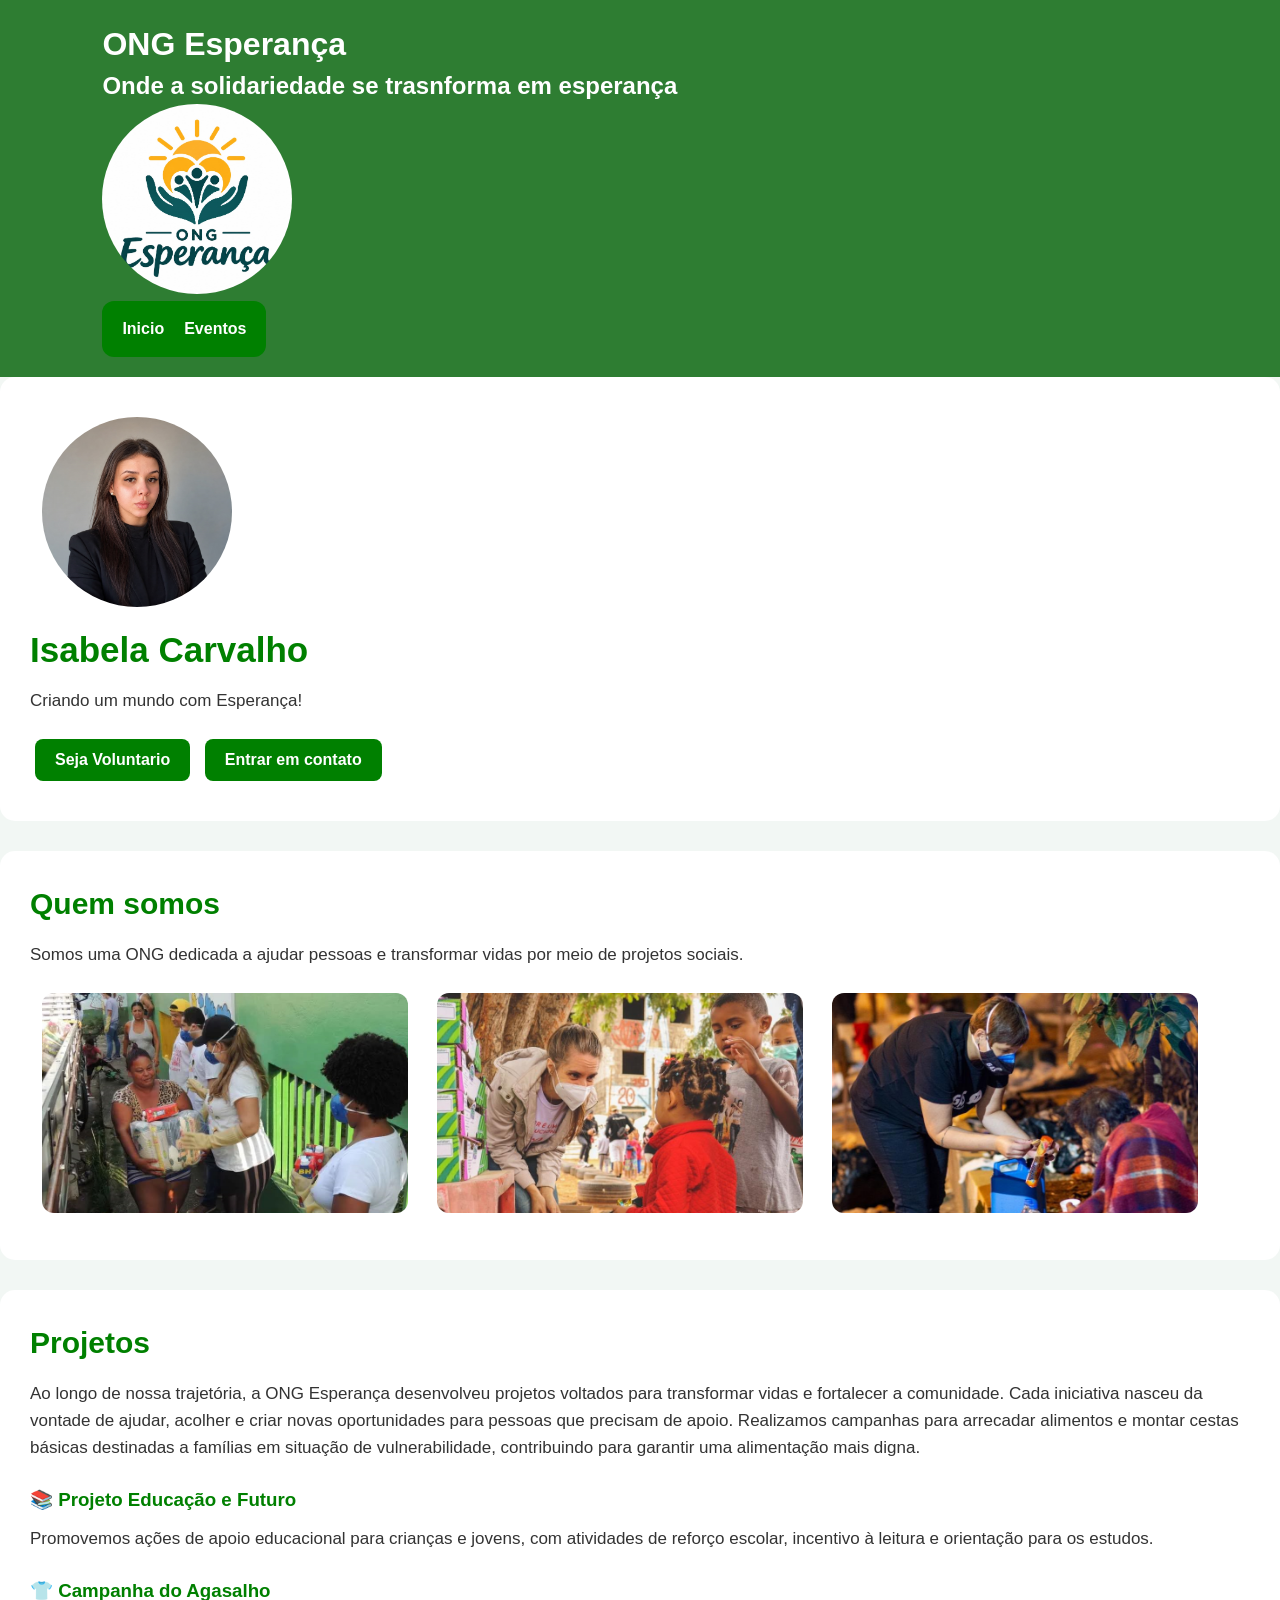
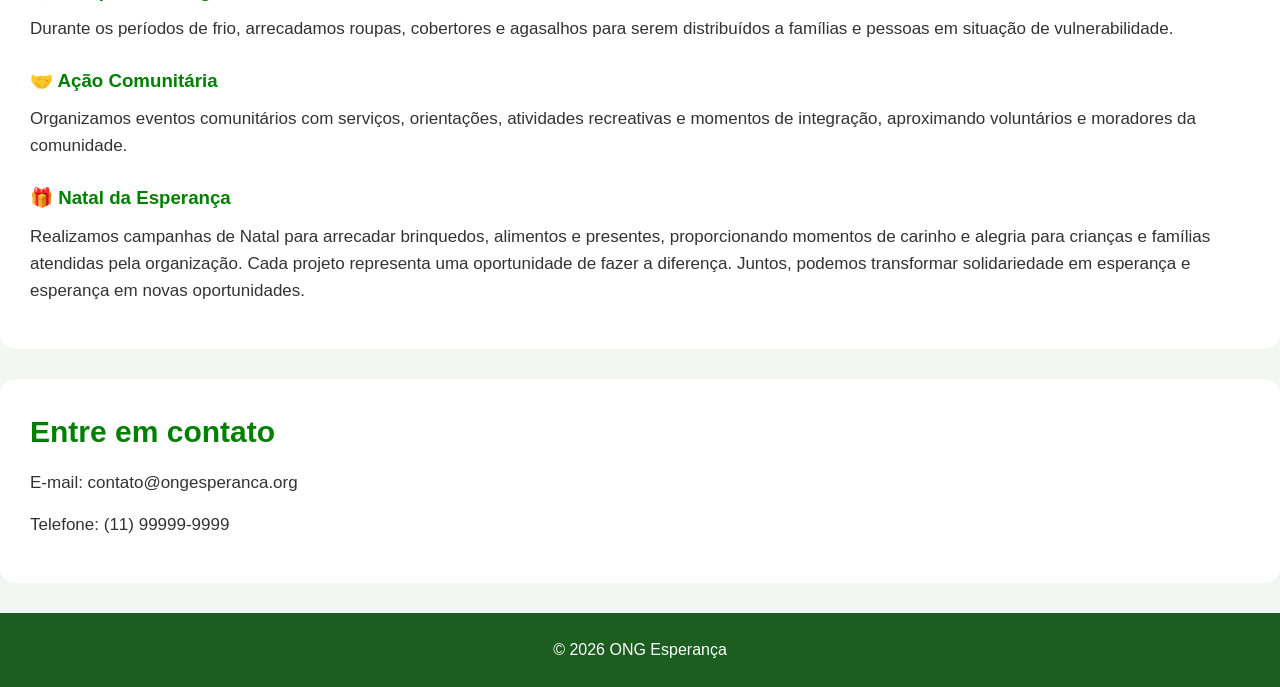
<file: index.html>
<!DOCTYPE html>
<html lang="pt-BR">
<head>
    <meta charset="UTF-8">
    <meta name="viewport" content="width=device-width, initial-scale=1.0">
    <link rel="stylesheet" href="style.css">
    <title>ONG Esperança</title>
</head>

<body>
    <div>
    <header>
        <div class="pai">
             <h1>ONG Esperança</h1>
             <h2 class="subtitulo">Onde a solidariedade se trasnforma em esperança</h2>
             <img class="logo" src="ASSETS/ASSETS/logo.png" alt="logotipo da ONG Esperança">

         <nav>
             <ul>
             <li>
            <a href="index.html">Inicio</a>
            </li>
             <li>
                <a href="projetos.html">Eventos</a>
            </li>
             </ul>
         </nav>
            <!--SEÇÃO 1-->
    </header>
    <section>
    <div> 
         <img src="ASSETS/ASSETS/minha foto.png" alt="Foto de Perfil" class="minhafoto">
                <h2 class="Isabela">Isabela Carvalho</h2>
                <p>Criando um mundo com Esperança!</p>
                <div>
                    <button>Seja Voluntario</button>
                    <button>Entrar em contato</button>
                </div>
    </div>  

    </section>
        
<!--SEÇÃo 2-->
<div>
     <section>
            <div>
<h2>Quem somos</h2>

            <p>
                Somos uma ONG dedicada a ajudar pessoas e transformar vidas
                por meio de projetos sociais.
            </p>

        <img src="ASSETS/ASSETS/ajuda.png">
        <img src="ASSETS/ASSETS/comunidade.png">
        <img src="ASSETS/ASSETS/moradores.png"


         alt="Voluntários da ONG ajudando a comunidade">
        </section>

        <section>
            <h2>Projetos</h2>
            <p>
                Ao longo de nossa trajetória, a ONG Esperança desenvolveu projetos voltados para transformar vidas e fortalecer a comunidade. Cada iniciativa nasceu da vontade de ajudar, acolher e criar novas oportunidades para pessoas que precisam de apoio.
                Realizamos campanhas para arrecadar alimentos e montar cestas básicas destinadas a famílias em situação de vulnerabilidade, contribuindo para garantir uma alimentação mais digna.
            </p>

            <h3>📚 Projeto Educação e Futuro</h3>
             <p>

             Promovemos ações de apoio educacional para crianças e jovens, com atividades de reforço escolar, incentivo à leitura e orientação para os estudos.
            </p>
             

<h3>👕 Campanha do Agasalho</h3>
            <p>
             Durante os períodos de frio, arrecadamos roupas, cobertores e agasalhos para serem distribuídos a famílias e pessoas em situação de vulnerabilidade.

            </p>
        <h3>🤝 Ação Comunitária</h3>

             <p>Organizamos eventos comunitários com serviços, orientações, atividades recreativas e momentos de integração, aproximando voluntários e moradores da comunidade.</p>

            <h3>🎁 Natal da Esperança</h3>
             <p>
                Realizamos campanhas de Natal para arrecadar brinquedos, alimentos e presentes, proporcionando momentos de carinho e alegria para crianças e famílias atendidas pela organização.

Cada projeto representa uma oportunidade de fazer a diferença. Juntos, podemos transformar solidariedade em esperança e esperança em novas oportunidades.
             </p>

        </section>
</div>
     <section>
            <h2>Entre em contato</h2>

            <p>E-mail: contato@ongesperanca.org</p>

            <p>Telefone: (11) 99999-9999</p>
        </section>

</div>
            
       

    </main>

    <footer>
        <p>&copy; 2026 ONG Esperança</p>
    </footer>

</body>
</html>
</file>
<file: style.css>
* {
    margin: 0;
    padding: 0;
    box-sizing: border-box;
}


/* MENU */

ul {
    display: flex;
    gap: 20px;
    list-style-type: none;
    background-color: green;
    padding: 16px 20px;
    border-radius: 12px;
}

li {
    color: white;
    font-weight: bold;
}

.minhafoto{
width: 190px;
height: 190px;
border-radius: 60%;
border:8px yellow;
align-items: center;
justify-content: center;

}

/* BODY */

body {
    background-color: green;
    font-family: Arial, sans-serif;
}

/* CONTEÚDO PRINCIPAL */

main {
    width: 90%;
    max-width: 900px;
    margin: 30px auto;
}

/* SEÇÕES */

section {
    background-color: white;
    padding: 30px;
    margin-bottom: 30px;
    border-radius: 15px;
}

/* TÍTULOS DAS SEÇÕES */

section h2 {
    color: green;
    font-size: 30px;
    margin-bottom: 15px;
}

/* SUBTÍTULOS DOS PROJETOS */

section h3 {
    color: green;
    margin-top: 25px;
    margin-bottom: 10px;
}

/* TEXTOS */

section p {
    font-size: 17px;
    line-height: 1.6;
    margin-bottom: 15px;
}

/* PRIMEIRA SEÇÃO */

.Isabela {
    color: green;
    font-size: 35px;
    margin-bottom: 10px;
    
}

/* BOTÕES */

button {
    background-color: green;
    color: white;
    border: none;
    padding: 12px 20px;
    margin: 10px 5px;
    border-radius: 8px;
    font-size: 16px;
    font-weight: bold;
    cursor: pointer;
}

/* EFEITO DO BOTÃO */

button:hover {
    background-color: darkgreen;
}

/* IMAGENS */

section img {
    width: 30%;
    height: 220px;
    object-fit: cover;
    margin: 10px 1%;
    border-radius: 12px;
}

/* RODAPÉ */

footer {
    background-color: green;
    color: white;
    text-align: center;
    padding: 25px;
    margin-top: 30px;
}

footer p {
    margin: 0;
}

/* CELULAR */

@media (max-width: 768px) {

    .pai h1 {
        font-size: 45px;
        height: 200px;
    }

    .pai .subtitulo {
        font-size: 16px;
    }

    header {
        flex-direction: column;
        gap: 20px;
        padding: 20px;
    }

    ul {
        flex-direction: column;
        text-align: center;
        gap: 10px;
    }

    main {
        width: 95%;
    }

    section {
        padding: 20px;
    }

    section img {
        width: 100%;
        height: auto;
        margin: 10px 0;
    }

    button {
        width: 100%;
        margin: 5px 0;
    }
}
a{
color: white;
text-decoration: none;

}


/* PÁGINA DE EVENTOS */

.hero-eventos {
    text-align: center;
    padding: 60px 20px;
    background-color: #f2f7f4;
}

.hero-eventos h2 {
    font-size: 36px;
    margin-bottom: 15px;
}

.hero-eventos p {
    max-width: 700px;
    margin: auto;
    line-height: 1.6;
}


/* LISTA DE EVENTOS */

.eventos {
    max-width: 1000px;
    margin: 50px auto;
    padding: 0 20px;
}

.eventos > h2 {
    text-align: center;
    margin-bottom: 35px;
}


.evento {
    display: flex;
    gap: 25px;
    padding: 25px;
    margin-bottom: 25px;

    background-color: #ffffff;
    border-radius: 10px;

    box-shadow: 0 3px 12px rgba(0, 0, 0, 0.08);
}


/* DATA */

.data-evento {
    min-width: 80px;
    height: 80px;

    display: flex;
    flex-direction: column;
    justify-content: center;
    align-items: center;

    background-color: #2e7d32;
    color: white;

    border-radius: 10px;
}

.data-evento span {
    font-size: 28px;
    font-weight: bold;
}

.data-evento small {
    font-size: 14px;
}


/* INFORMAÇÕES */

.info-evento h3 {
    margin-top: 0;
    font-size: 23px;
}

.info-evento p {
    line-height: 1.5;
}

.info-evento a {
    display: inline-block;

    margin-top: 10px;
    padding: 10px 18px;

    background-color: #2e7d32;
    color: white;

    text-decoration: none;
    border-radius: 5px;
}

.info-evento a:hover {
    background-color: #1b5e20;
}


/* CHAMADA FINAL */

.participar {
    text-align: center;
    padding: 50px 20px;
    background-color: #f2f7f4;
}

.participar h2 {
    font-size: 28px;
}

.participar p {
    margin-bottom: 25px;
}

.participar a {
    display: inline-block;
    padding: 12px 25px;

    background-color: #2e7d32;
    color: white;

    text-decoration: none;
    border-radius: 5px;
}


/* RESPONSIVIDADE */

@media (max-width: 600px) {

    .evento {
        flex-direction: column;
    }

    .data-evento {
        width: 80px;
    }

    .hero-eventos h2 {
        font-size: 30px;
    }
}


/* =========================
   CONFIGURAÇÕES GERAIS
========================= */

* {
    margin: 0;
    padding: 0;
    box-sizing: border-box;
}

body {
    font-family: Arial, Helvetica, sans-serif;
    background-color: #f2f7f4;
    color: #333;
    line-height: 1.5;
}


/* =========================
   CABEÇALHO
========================= */

header {
    background-color: #2e7d32;
    color: white;

    padding: 20px 8%;

    display: flex;
    align-items: center;
    justify-content: space-between;

    gap: 20px;
}
.logo{
    width: 190px;
height: 190px;
border-radius: 60%;
border:8px yellow;
align-items: center;
justify-content: center;


}

.cabecalho {
    display: flex;
    align-items: center;
    gap: 15px;
}

.cabecalho h1 {
    font-size: 24px;
}




/* MENU */

nav {
    display: flex;
    gap: 25px;
}

nav a {
    color: white;

    text-decoration: none;

    font-weight: bold;
}

nav a:hover {
    text-decoration: underline;
}


/* =========================
   ÁREA PRINCIPAL
========================= */

main {
    padding: 40px 20px;
}


/* =========================
   FORMULÁRIO
========================= */

.inscricao {
    width: 100%;
    max-width: 650px;

    margin: 0 auto;

    padding: 40px;

    background-color: white;

    border-radius: 12px;

    box-shadow: 0 5px 20px rgba(0, 0, 0, 0.10);
}


/* LOGO DA INSCRIÇÃO */

.logo-inscricao {
    display: block;

    width: 100px;
    height: 100px;

    object-fit: contain;

    margin: 0 auto 20px;
}


/* TÍTULO */

.inscricao h2 {
    text-align: center;

    color: #2e7d32;

    font-size: 30px;

    margin-bottom: 10px;
}


/* TEXTO ABAIXO DO TÍTULO */

.inscricao > p {
    text-align: center;

    color: #666;

    margin-bottom: 30px;
}


/* TÍTULOS DAS SEÇÕES */

.inscricao h3 {
    color: #2e7d32;

    margin-bottom: 15px;
}


/* =========================
   CAMPOS DO FORMULÁRIO
========================= */

form > label {
    display: block;

    font-weight: bold;

    margin-bottom: 7px;
}

input[type="text"],
input[type="tel"] {
    width: 100%;

    padding: 12px;

    margin-bottom: 20px;

    border: 1px solid #ccc;

    border-radius: 6px;

    font-size: 15px;
}


/* EFEITO AO CLICAR NO CAMPO */

input[type="text"]:focus,
input[type="tel"]:focus,
textarea:focus {
    outline: none;

    border-color: #2e7d32;

    box-shadow: 0 0 0 2px rgba(46, 125, 50, 0.10);
}


/* =========================
   TEXTAREA
========================= */

textarea {
    width: 100%;

    padding: 12px;

    margin-top: 8px;
    margin-bottom: 25px;

    border: 1px solid #ccc;

    border-radius: 6px;

    font-family: Arial, Helvetica, sans-serif;

    font-size: 15px;

    resize: vertical;
}


/* =========================
   PERGUNTAS / ENQUETES
========================= */

.pergunta {
    margin: 10px 0 25px;

    padding: 20px;

    background-color: #f2f7f4;

    border-left: 5px solid #2e7d32;

    border-radius: 8px;
}

.pergunta h3 {
    margin-bottom: 15px;
}


/* OPÇÕES */

.opcao {
    display: block;

    padding: 12px;

    margin-bottom: 10px;

    background-color: white;

    border: 1px solid #ddd;

    border-radius: 6px;

    cursor: pointer;

    transition: 0.2s;
}

.opcao:hover {
    border-color: #2e7d32;

    background-color: #f8fff9;
}


/* RADIO */

.opcao input[type="radio"] {
    margin-right: 8px;

    accent-color: #2e7d32;
}


/* =========================
   BOTÃO
========================= */

button[type="submit"] {
    width: 100%;

    padding: 14px;

    margin-top: 5px;

    border: none;

    border-radius: 6px;

    background-color: #2e7d32;

    color: white;

    font-size: 17px;

    font-weight: bold;

    cursor: pointer;

    transition: 0.2s;
}

button[type="submit"]:hover {
    background-color: #1b5e20;
}


/* =========================
   RODAPÉ
========================= */

footer {
    background-color: #1b5e20;

    color: white;

    text-align: center;

    padding: 25px;

    margin-top: 20px;
}


/* =========================
   CELULAR
========================= */

@media (max-width: 600px) {

    header {
        flex-direction: column;

        padding: 20px;
    }

    nav {
        gap: 15px;
    }

    main {
        padding: 20px 10px;
    }

    .inscricao {
        padding: 25px 20px;
    }

    .inscricao h2 {
        font-size: 25px;
    }

    .logo-inscricao {
        width: 80px;
        height: 80px;
    }
}
</file>
